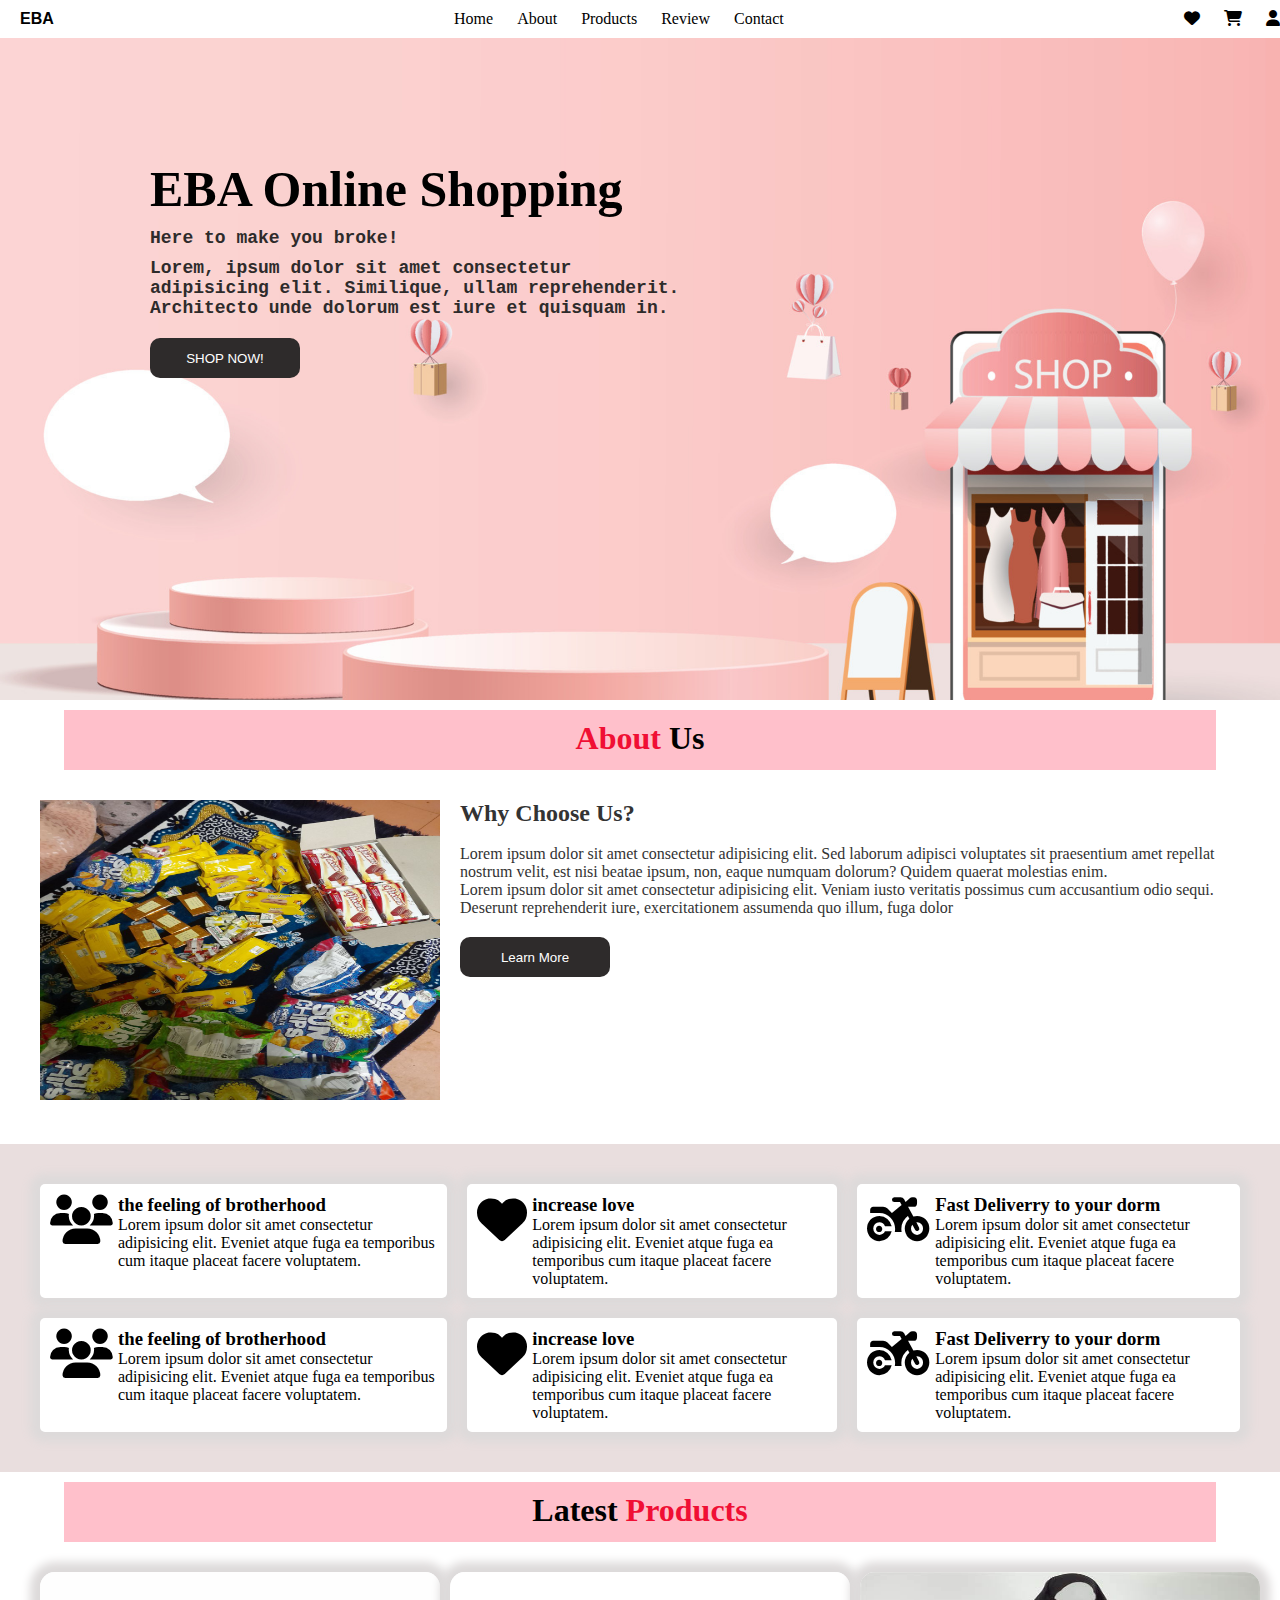
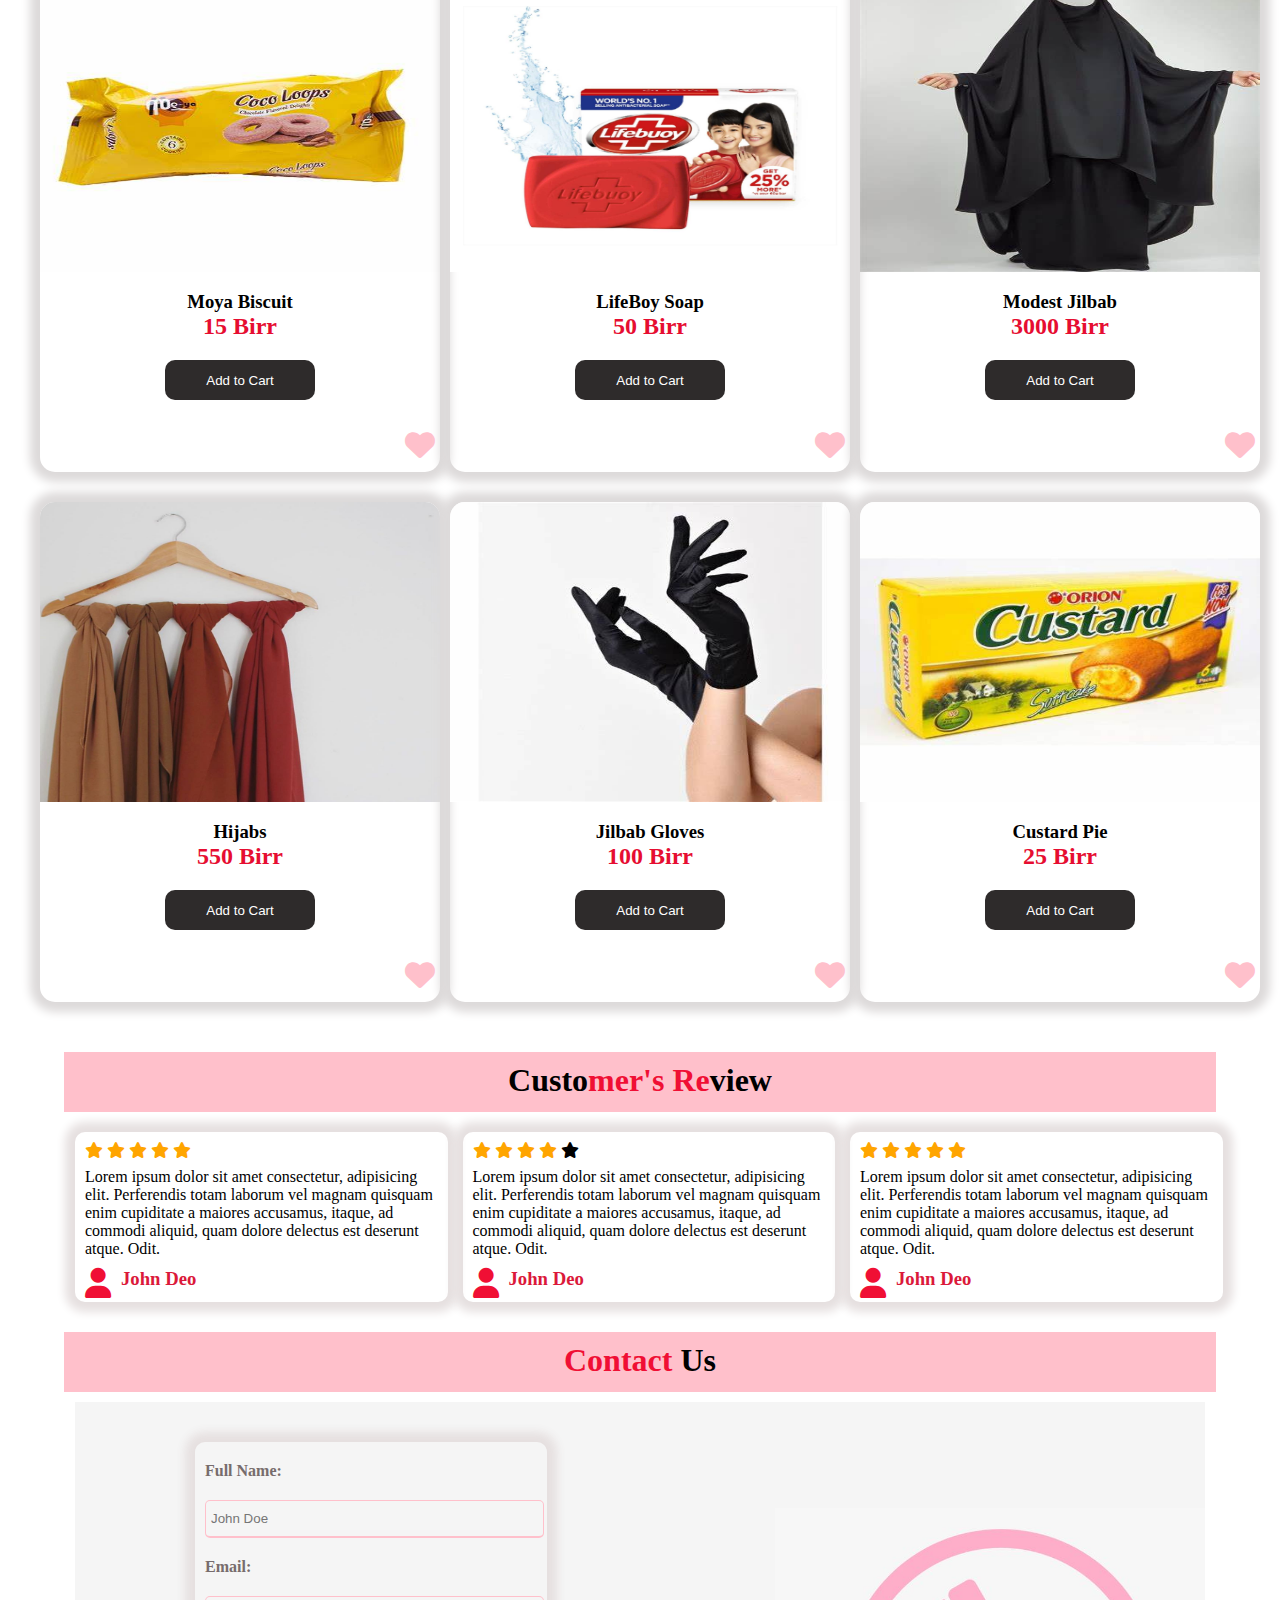
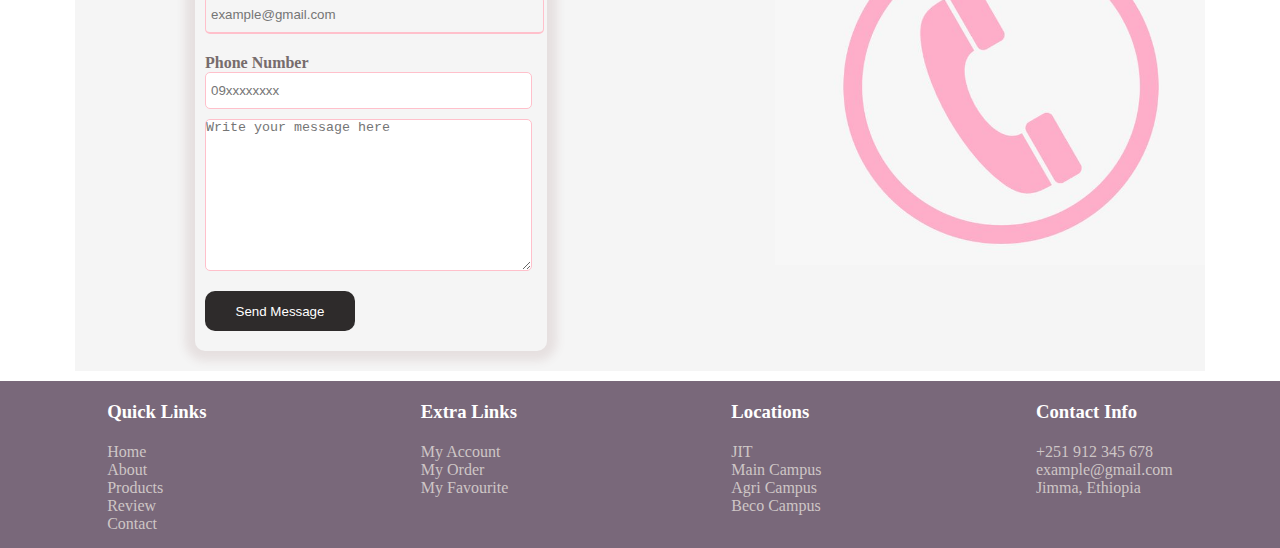
<file: index.html>
<!DOCTYPE html>
<html lang="en">
<head>
    <meta charset="UTF-8">
    <meta name="viewport" content="width=device-width, initial-scale=1.0">
    <title>EBA online shopping</title>
    <link rel="stylesheet" href="style.css">
    <link rel="stylesheet" href="https://cdnjs.cloudflare.com/ajax/libs/font-awesome/6.5.2/css/all.min.css">
    <script src="script.js"></script>
</head>
<body>
    <!-- header -->
    <div class="nav-bar" id="navbar">
        <input type="checkbox" name="" id="toggler" >
        <label for="toggler" class="fas fa-bars"></label>
        <div class="logo">
            <a href="#">EBA</a>
        </div>
        <div class="nav">
            <a href="#home">Home</a>
            <a href="#about">About</a>
            <a href="#products">Products</a>
            <a href="#review">Review</a>
            <a href="#contact">Contact</a>
        </div>
        <div class="icons">
            <a href="favourite.html" class="fas fa-heart"></a>
            <a href="cart.html" class="fas fa-shopping-cart"></a>
            <a href="login.html" class="fas fa-user"></a>
        </div>
    </div>
    <!-- home page -->
    <section class="home" id="home">
        <div class="body">
            <p class="body-header">EBA Online Shopping</p>
            <p>Here to make you broke!</p>
            <p>Lorem, ipsum dolor sit amet consectetur adipisicing elit. Similique, ullam reprehenderit. Architecto unde dolorum est iure et quisquam in.</p>
            <button>SHOP NOW!</button>
        </div>
    </section>

    <!-- About page -->
    <section class="about" id="about">
        <h1><span>About</span> Us</h1>
        <div class="about-body">
            <div class="image">
                <img src="/images/photo_2024-05-01_15-12-12.jpg" alt="">
            </div>
            <div class="detail">
                <h2>Why Choose Us?</h2><br>
                <p>Lorem ipsum dolor sit amet consectetur adipisicing elit. Sed laborum adipisci voluptates sit praesentium amet repellat nostrum velit, est nisi beatae ipsum, non, eaque numquam dolorum? Quidem quaerat molestias enim.</p>
                <p>Lorem ipsum dolor sit amet consectetur adipisicing elit. Veniam iusto veritatis possimus cum accusantium odio sequi. Deserunt reprehenderit iure, exercitationem assumenda quo illum, fuga dolor</p>
                <Button>Learn More</Button>
            </div>
        </div>
    </section>
    <div class="cards">
        <div class="card">
            <div class="icon"><i class="fa fa-users" aria-hidden="true"></i></div>
            <div>
                <h3>the feeling of brotherhood</h3>
                <p>Lorem ipsum dolor sit amet consectetur adipisicing elit. Eveniet atque fuga ea temporibus cum itaque placeat facere voluptatem.</p>
            </div>
        </div>
        <div class="card">
            <div class="icon"><i class="fa fa-heart" aria-hidden="true"></i></div>
            <div>
                <h3>increase love</h3>
                <p>Lorem ipsum dolor sit amet consectetur adipisicing elit. Eveniet atque fuga ea temporibus cum itaque placeat facere voluptatem.</p>
            </div>
        </div>
        <div class="card">
            <div class="icon"><i class="fa fa-motorcycle" aria-hidden="true"></i></div>
            <div>
                <h3>Fast Deliverry to your dorm</h3>
                <p>Lorem ipsum dolor sit amet consectetur adipisicing elit. Eveniet atque fuga ea temporibus cum itaque placeat facere voluptatem.</p>
            </div>
        </div>
        <div class="card">
          <div class="icon"><i class="fa fa-users" aria-hidden="true"></i></div>
          <div>
              <h3>the feeling of brotherhood</h3>
              <p>Lorem ipsum dolor sit amet consectetur adipisicing elit. Eveniet atque fuga ea temporibus cum itaque placeat facere voluptatem.</p>
          </div>
      </div>
      <div class="card">
          <div class="icon"><i class="fa fa-heart" aria-hidden="true"></i></div>
          <div>
              <h3>increase love</h3>
              <p>Lorem ipsum dolor sit amet consectetur adipisicing elit. Eveniet atque fuga ea temporibus cum itaque placeat facere voluptatem.</p>
          </div>
      </div>
      <div class="card">
          <div class="icon"><i class="fa fa-motorcycle" aria-hidden="true"></i></div>
          <div>
              <h3>Fast Deliverry to your dorm</h3>
              <p>Lorem ipsum dolor sit amet consectetur adipisicing elit. Eveniet atque fuga ea temporibus cum itaque placeat facere voluptatem.</p>
          </div>
      </div>
    </div>

    <!-- products page -->

    <section class="products" id="products">
      <h1>Latest <span>Products</span></h1>
        <div class="items">
          <div class="item front-face">
            <img src="images/moya.jpg" alt="">
            <div class="products-body">
              <h3>Moya Biscuit</h3>
              <h2>15 Birr</h2>
              <a href="#cart"><button>Add to Cart</button></a>
            </div>
            <i class="fa fa-heart"></i>
          </div>
  
          <!-- <div class="card back-face">
            <h3>Details</h3>
            <p>product type: Sweeets</p>
            <p>Birr per one Biscuits: 15 Birr</p>
            <p>Profit Rate: 15%</p>
            <p>Price: Fixed!</p>
            <button>Customer's review</button>
          </div> -->
            <div class="item front-face">
              <img src="images/lifeboy.webp" alt="">
              <div class="products-body">
                <h3>LifeBoy Soap</h3>
                <h2>50 Birr</h2>
                <a href="#"><button>Add to Cart</button></a>
              </div>
              <i class="fa fa-heart"></i>
            </div>
            <div class="item front-face">
              <img src="images/jilbab.jpg" alt="">
              <div class="products-body">
                <h3>Modest Jilbab</h3>
                <h2>3000 Birr</h2>
                <a href="#"><button>Add to Cart</button></a>
              </div>
              <i class="fa fa-heart"></i>
            </div>
            <div class="item front-face">
              <img src="images/hijabs.jpg" alt="">
              <div class="products-body">
                <h3>Hijabs</h3>
                <h2>550 Birr</h2>
                <a href="#"><button>Add to Cart</button></a>
              </div>
              <i class="fa fa-heart"></i>
            </div>
            <div class="item front-face">
              <img src="images/gloves.jpg" alt="">
              <div class="products-body">
                <h3>Jilbab Gloves</h3>
                <h2>100 Birr</h2>
                <a href="#"><button>Add to Cart</button></a>
              </div>
              <i class="fa fa-heart"></i>
            </div>
            <div class="item front-face">
              <img src="images/custured.jpg" alt="">
              <div class="products-body">
                <h3>Custard Pie</h3>
                <h2>25 Birr</h2>
                <a href=""><button>Add to Cart</button></a>
              </div>
              <i class="fa fa-heart"></i>
            </div>
        </div>
      </section>

      <!-- customer's review page -->

      <section id="review" class="review">
        <h1>Custo<span>mer's Re</span>view</h1>
        <div class="reviews">
          <div class="customer-review-card">
            <span class="fa fa-star checked"></span>
            <span class="fa fa-star checked"></span>
            <span class="fa fa-star checked"></span>
            <span class="fa fa-star checked"></span>
            <span class="fa fa-star checked"></span>
            <p>Lorem ipsum dolor sit amet consectetur, adipisicing elit. Perferendis totam laborum vel magnam quisquam enim cupiditate a maiores accusamus, itaque, ad commodi aliquid, quam dolore delectus est deserunt atque. Odit.</p>
            <div class="user-name">
              <span class=" fa fa-user"></span>
              <h3>John Deo</h3>
            </div>
          </div>
          <div class="customer-review-card">
            <span class="fa fa-star checked"></span>
            <span class="fa fa-star checked"></span>
            <span class="fa fa-star checked"></span>
            <span class="fa fa-star checked"></span>
            <span class="fa fa-star unchecked" ></span>
            <p>Lorem ipsum dolor sit amet consectetur, adipisicing elit. Perferendis totam laborum vel magnam quisquam enim cupiditate a maiores accusamus, itaque, ad commodi aliquid, quam dolore delectus est deserunt atque. Odit.</p>
            <div class="user-name">
              <span class=" fa fa-user"></span>
              <h3>John Deo</h3>
            </div>
          </div>
          <div class="customer-review-card">
            <span class="fa fa-star checked"></span>
            <span class="fa fa-star checked"></span>
            <span class="fa fa-star checked"></span>
            <span class="fa fa-star checked"></span>
            <span class="fa fa-star checked"></span>
            <p>Lorem ipsum dolor sit amet consectetur, adipisicing elit. Perferendis totam laborum vel magnam quisquam enim cupiditate a maiores accusamus, itaque, ad commodi aliquid, quam dolore delectus est deserunt atque. Odit.</p>
            <div class="user-name">
              <span class=" fa fa-user"></span>
              <h3>John Deo</h3>
            </div>
          </div>
        </div>
      </section>

      <!-- contact page -->
      
      <section class="contact" id="contact">
        <h1><span>Contact</span> Us</h1>
        <div class="contact-form">
          <form action="#">
            <label for="name"> Full Name:</label>
            <input type="text" placeholder="John Doe" id="name">
            <label for="email">Email:</label>
            <input type="email" name="email" id="email" placeholder="example@gmail.com">
            <label for="Pnumber">Phone Number</label>
            <input type="number" name="pnumber" id="Pnumber" placeholder="09xxxxxxxx">
            <textarea name="message" id="" cols="30" rows="10" placeholder="Write your message here"></textarea>
            <button>Send Message</button>
          </form>
        </div>
      </section>

      <!-- footer -->

      <section class="footer">
        <div class="columns">
          <h3>Quick Links</h3>
          <a href="#home">Home</a>
          <a href="#about">About</a>
          <a href="#products">Products</a>
          <a href="#review">Review</a>
          <a href="#contact">Contact</a>
        </div>
        <div class="columns">
          <h3>Extra Links</h3>
          <a href="login.html">My Account</a>
          <a href="cart.html">My Order</a>
          <a href="favourite.html">My Favourite</a>
        </div>
        <div class="columns">
          <h3>Locations</h3>
          <p>JIT</p>
          <p>Main Campus</p>
          <p>Agri Campus</p>
          <p>Beco Campus</p>
        </div>
        <div class="columns">
          <h3>Contact Info</h3>
          <p>+251 912 345 678</p>
          <p>example@gmail.com</p>
          <p>Jimma, Ethiopia</p>
        </div>
      </section>
    </body>
</html>
</file>
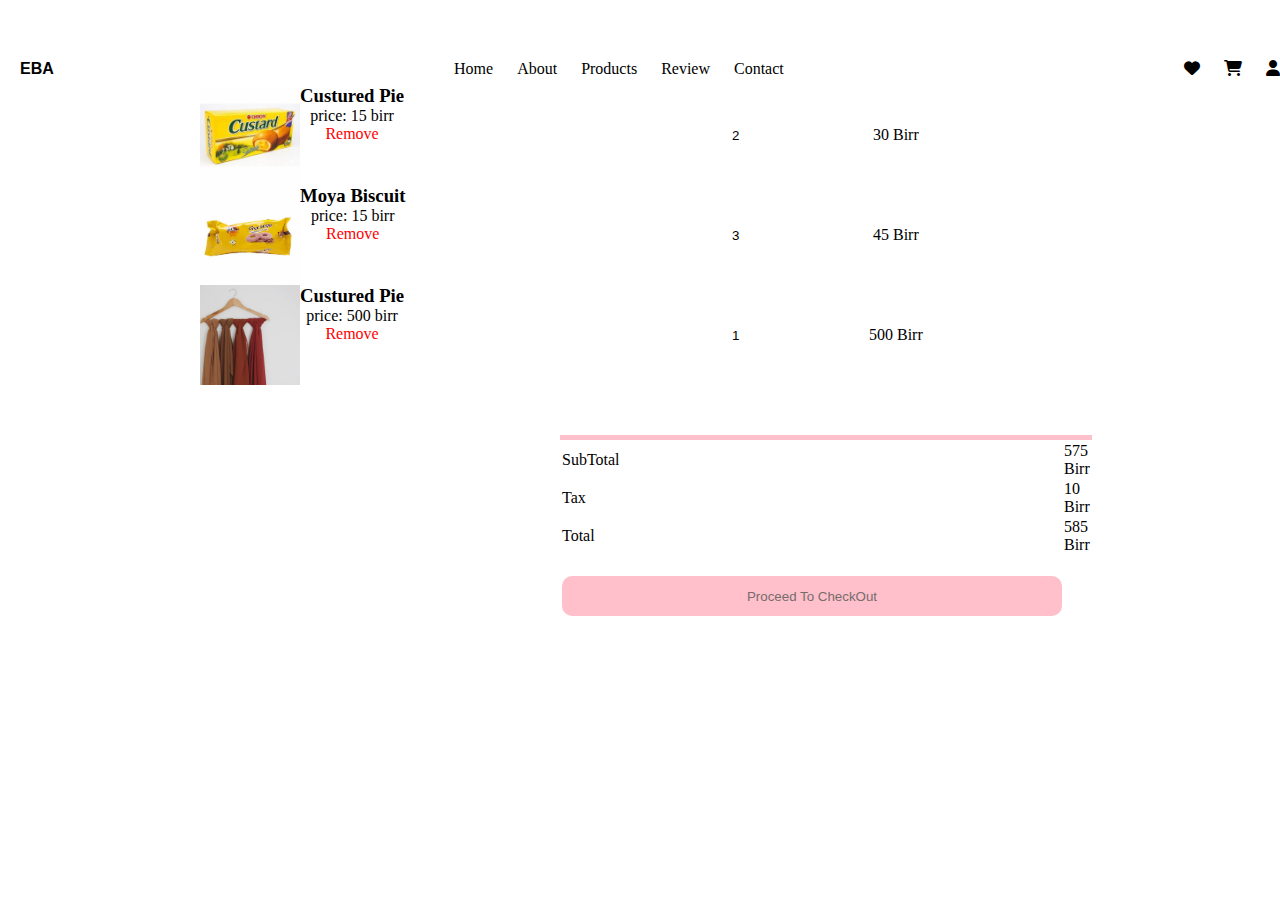
<file: cart.html>
<!DOCTYPE html>
<html lang="en">
<head>
    <meta charset="UTF-8">
    <meta name="viewport" content="width=device-width, initial-scale=1.0">
    <title>Cart Page</title>
    <link rel="stylesheet" href="style.css">
    <link rel="stylesheet" href="https://cdnjs.cloudflare.com/ajax/libs/font-awesome/6.5.2/css/all.min.css">
</head>
<body>
    <div class="nav-bar">
        <input type="checkbox" name="" id="toggler">
        <label for="toggler" class="fas fa-bars"></label>
        <div class="logo">
            <a href="#">EBA</a>
        </div>
        <div class="nav">
            <a href="index.html#home">Home</a>
            <a href="index.html#about">About</a>
            <a href="index.html#product">Products</a>
            <a href="index.html#review">Review</a>
            <a href="index.html#contact">Contact</a>
        </div>
        <div class="icons">
            <a href="favourite.html" class="fas fa-heart"></a>
            <a href="cart.html" class="fas fa-shopping-cart"></a>
            <a href="login.html" class="fas fa-user"></a>
        </div>
    </div>
    <table class="table1">
        <tr class="table-head">
            <th>Product</th>
            <th>Quantity</th>
            <th>SubTotal</th>
        </tr>
        <tr>
            <td class="product-cart"><img src="images/custured.jpg" alt="">
                <div class="product-details">
                    <h3>Custured Pie</h3>
                    <p>price: 15 birr</p>
                    <span>Remove</span>
                </div>
            </td>
            <td><input type="number" name="quantity" id="" value="2"></td>
            <td>30 Birr</td>
        </tr>
        <tr>
            <td class="product-cart"><img src="images/moya.jpg" alt="">
                <div class="product-details">
                    <h3>Moya Biscuit</h3>
                    <p>price: 15 birr</p>
                    <span>Remove</span>
                </div>
            </td>
            <td><input type="number" name="quantity" id="" value="3"></td>
            <td>45 Birr</td>
        </tr>
        <tr>
            <td class="product-cart"><img src="images/hijabs.jpg" alt="">
                <div class="product-details">
                    <h3>Custured Pie</h3>
                    <p>price: 500 birr</p>
                    <span>Remove</span>
                </div>
            </td>
            <td><input type="number" name="quantity" id="" value="1"></td>
            <td>500 Birr</td>
        </tr>
    </table>
    <table class="table2">
        <tr>
            <td><p>SubTotal</p></td>
            <td>575 Birr</td>
        </tr>
        <tr>
            <td>Tax</td>
            <td>10 Birr</td>
        </tr>
        <tr>
            <td>Total</td>
            <td>585 Birr</td>
        </tr>
        <tr><td><button class="checkout-btn">Proceed To CheckOut</button></td></tr>
    </table>
</body>
</html>
</file>
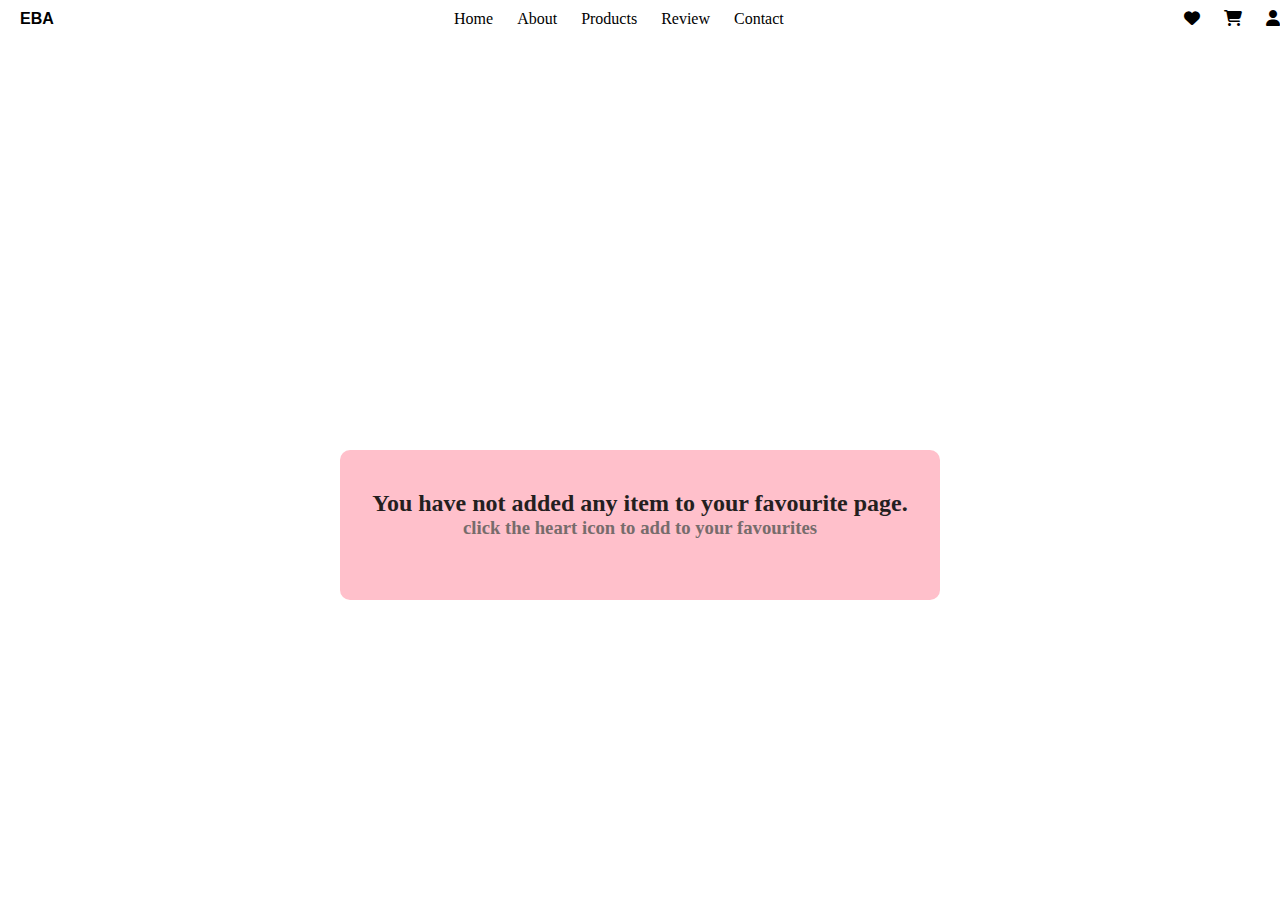
<file: favourite.html>
<!DOCTYPE html>
<html lang="en">
<head>
    <meta charset="UTF-8">
    <meta name="viewport" content="width=device-width, initial-scale=1.0">
    <title>My Favourites Page</title>
    <link rel="stylesheet" href="style.css">
    <link rel="stylesheet" href="https://cdnjs.cloudflare.com/ajax/libs/font-awesome/6.5.2/css/all.min.css">
</head>
<body>
    <div class="nav-bar">
        <input type="checkbox" name="" id="toggler">
        <label for="toggler" class="fas fa-bars"></label>
        <div class="logo">
            <a href="#">EBA</a>
        </div>
        <div class="nav">
            <a href="index.html#home">Home</a>
            <a href="index.html#about">About</a>
            <a href="index.html#product">Products</a>
            <a href="index.html#review">Review</a>
            <a href="index.html#contact">Contact</a>
        </div>
        <div class="icons">
            <a href="favourite.html" class="fas fa-heart"></a>
            <a href="cart.html" class="fas fa-shopping-cart"></a>
            <a href="login.html" class="fas fa-user"></a>
        </div>
    </div>
    <div class="card-container">
        <h2>You have not added any item to your favourite page.</h2>
        <h3>click the heart icon to add to your favourites</h3>
    </div>
</body>
</html>
</file>
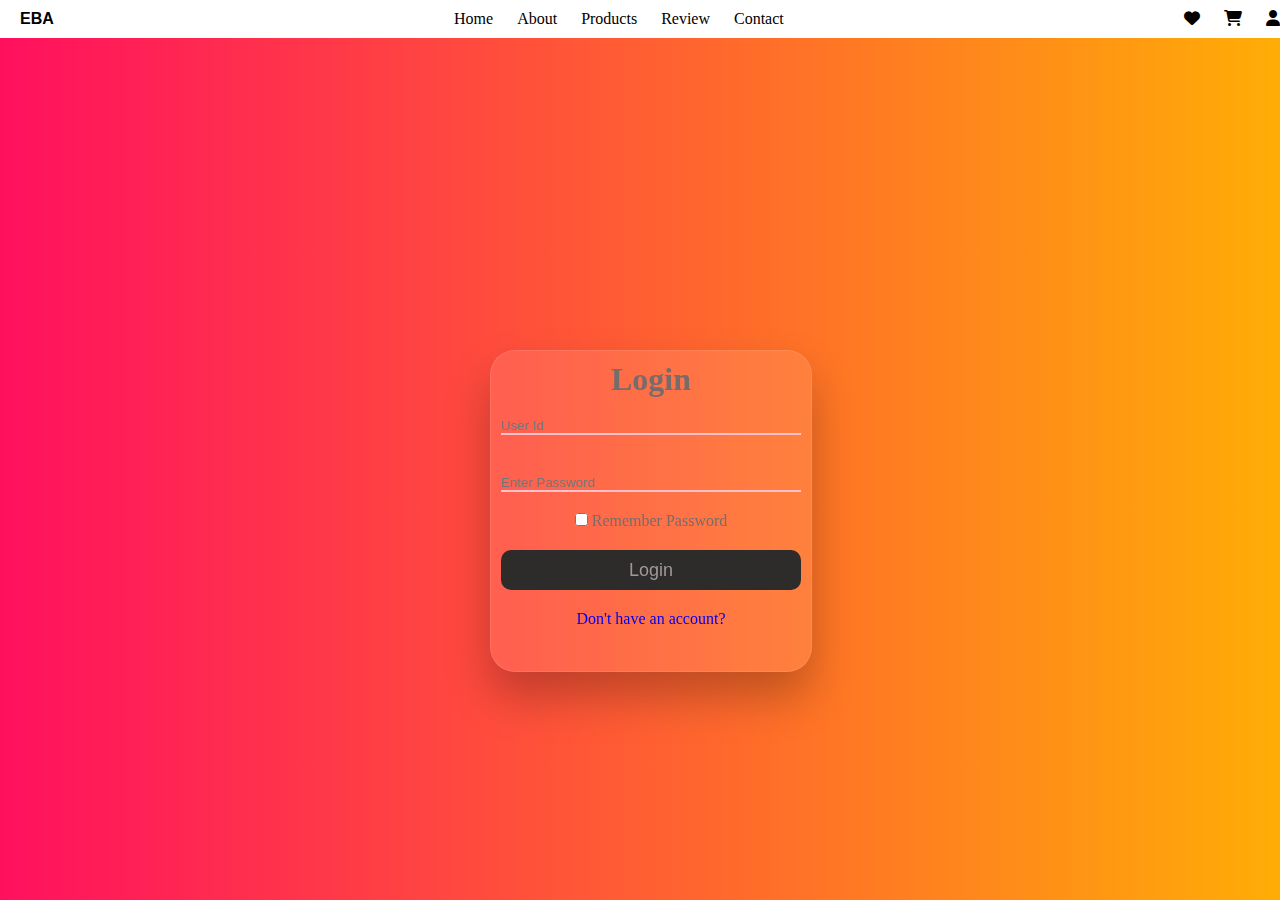
<file: login.html>
<!DOCTYPE html>
<html lang="en">
<head>
    <meta charset="UTF-8">
    <meta name="viewport" content="width=device-width, initial-scale=1.0">
    <title>Login Page</title>
    <link rel="stylesheet" href="style.css">
    <link rel="stylesheet" href="https://cdnjs.cloudflare.com/ajax/libs/font-awesome/6.5.2/css/all.min.css">
</head>
<body>
    <div class="nav-bar">
        <input type="checkbox" name="" id="toggler">
        <label for="toggler" class="fas fa-bars"></label>
        <div class="logo">
            <a href="#">EBA</a>
        </div>
        <div class="nav">
            <a href="index.html#home">Home</a>
            <a href="index.html#about">About</a>
            <a href="index.html#product">Products</a>
            <a href="index.html#review">Review</a>
            <a href="index.html#contact">Contact</a>
        </div>
        <div class="icons">
            <a href="favourite.html" class="fas fa-heart"></a>
            <a href="cart.html" class="fas fa-shopping-cart"></a>
            <a href="login.html" class="fas fa-user"></a>
        </div>
    </div>
    <div id="Account-page">
        <div class="login-card">
           <h1>Login</h1>
           <input type="text" placeholder="User Id">
           <input type="password" name="password" id="" placeholder="Enter Password">
           <input type="checkbox" name="check" id="check">
           <label for="check"> Remember Password</label>
           <button class="login-btn">Login</button>
           <a href="RegPage.html">Don't have an account?</a>
        </div>
    </div>
</body>
</html>
</file>
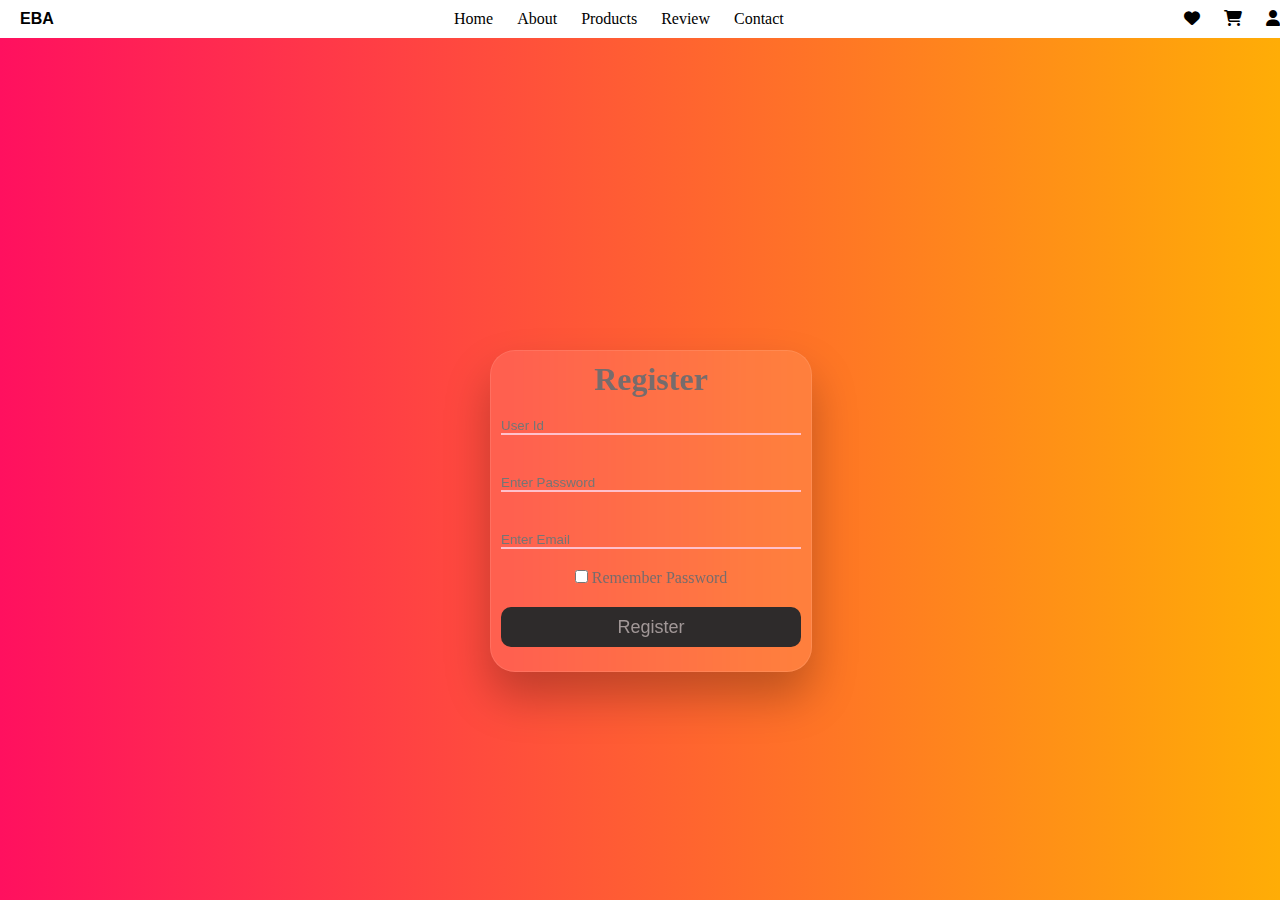
<file: RegPage.html>
<!DOCTYPE html>
<html lang="en">
<head>
    <meta charset="UTF-8">
    <meta name="viewport" content="width=device-width, initial-scale=1.0">
    <title>Registration Page</title>
    <link rel="stylesheet" href="style.css">
    <link rel="stylesheet" href="https://cdnjs.cloudflare.com/ajax/libs/font-awesome/6.5.2/css/all.min.css">
</head>
<body>
    <div class="nav-bar">
        <input type="checkbox" name="" id="toggler">
        <label for="toggler" class="fas fa-bars"></label>
        <div class="logo">
            <a href="#">EBA</a>
        </div>
        <div class="nav">
            <a href="index.html#home">Home</a>
            <a href="index.html#about">About</a>
            <a href="index.html#product">Products</a>
            <a href="index.html#review">Review</a>
            <a href="index.html#contact">Contact</a>
        </div>
        <div class="icons">
            <a href="favourite.html" class="fas fa-heart"></a>
            <a href="cart.html" class="fas fa-shopping-cart"></a>
            <a href="login.html" class="fas fa-user"></a>
        </div>
    </div>
    <div id="Account-page">
        <div class="login-card">
           <h1>Register</h1>
           <input type="text" placeholder="User Id">
           <input type="password" name="password" id="" placeholder="Enter Password">
           <input type="email" name="email" id="" placeholder="Enter Email">
           <input type="checkbox" name="check" id="check">
           <label for="check"> Remember Password</label>
           <button class="login-btn">Register</button>
        </div>
    </div>
</body>
</html>
</file>
<file: style.css>
*{
    padding: 0;
    margin: 0;
}
/* styling the nav bar */
.nav-bar{
    display: flex;
    justify-content: space-between;
    padding: 10px;
    /* box-shadow: 0 0 10px 10px #ccc9c9; */
    position: fixed;
    width: 100%;
    background-color: rgb(255, 255, 255);
    z-index: 3;
}
.nav a , .icons a , .logo a{
    margin: 0 10px;
    text-decoration: none;
    color: black;
}
/* .nav a:hover , .icons a:hover , .logo a:hover{
    color: rgb(185, 144, 151);
} */
.logo a{
    font-family:Verdana, Geneva, Tahoma, sans-serif;
    font-weight: bold;
}

/* styling the home page */

.home{
    background:url('/images/background.jpg') rgba(0, 0, 0, 1.6) no-repeat;
    background-size:cover;
    height: 700px;
    /* position: absolute; */
}
.body{
    padding: 150px;
    width: 550px;
}
.body p{
    margin-top: 10px;
}
.body .body-header{
    font-size: 50px;
    font-weight: bold;
}
.body :nth-child(2), .body :nth-child(3){
    font-size: large;
    font-family: 'Courier New', Courier, monospace;
    font-weight: bold;
    color: rgb(46, 43, 43);
}
button{
    margin-top: 20px;
    border: none;
    background-color: rgb(46, 43, 43);
    color: white;
    height: 40px;
    width: 150px;
    border-radius: 10px;
    padding: 10px;
}
button:hover{
    background-color: pink;
    box-shadow: 0 0 10 10 #ada8a8;
    color: black;
}
.nav-bar #toggler{
    display: none;
}
.nav-bar .fa-bars {
    font-size: 1.5rem;
    color: #333;
    border-radius: .5rem;
    padding: .5rem 1rem;
    cursor: pointer;
    border: .1rem solid rgba(0, 0, 0, .3);
    display: none;
}

/* styling the about page */

.about{
    padding: 10px;
}
.about h1{
    height: 50px;
    width: 90%;
    background-color: pink;
    position: absolute;
    text-align: center;
    padding-top: 10px;
    left: 5%;
}
.about span{
    color: rgb(240, 15, 52);
}
.about img{
    height: 300px;
    width: 400px;
    margin-top: 60px;
}
.about .about-body{
    display: flex;
    gap: 20px;
    padding: 30px;
}
.about .detail{
    margin-top: 60px;
    color: #333;
}
.cards{
    display: grid;
    grid-template-columns: auto auto auto;
    background-color: #e9dede;
    padding: 30px;
}
.card{
    display: flex;
    padding: 10px;
    gap: 5px;
    background-color: white;
    border-radius: 5px;
    margin:10px ;
    box-shadow: 0 0 10px 10px #dddada;
}
.icon i{
    font-size: 50px;
}

/* styling the product page */

.products h1, .review h1 , .contact h1{
    height: 50px;
    width: 90%;
    background-color: pink;
    position: relative;
    text-align: center;
    padding-top: 10px;
    left: 5%;
    margin-top: 10px;
}
.products span , .review span , .contact span{
    color: rgb(240, 15, 52);
}
.item img{
    height: 300px;
    width: 100%;
    border-radius: 15px 15px 0 0;
}
.item {
    height: 500px;
    width: 400px;
    border-radius: 15px;
    margin: 10px 10px 20px 0;
    box-shadow: 0 0 10px 10px #dddada;
    transition: 1s;
}
.item:hover{
    transform: scale(1.1);
    z-index: 3;
}
.item i{
    float: inline-end;
    color: pink;
    margin: 30px 5px 0px 0px;
    font-size: 30px;
}
.item i:hover{
    color: rgb(216, 17, 50);
}
.items{
    display: grid;
    grid-template-columns: auto auto auto;
    padding: 20px 40px;
}
.products-body{
    text-align: center;
    padding-top: 15px;
}
.products-body h2{
    color: rgb(230, 13, 49);
}

/* stylilng the customer's review page */

.reviews{
    display: flex;
    margin: 20px 30px 30px 75px;
    gap: 15px;
}
.customer-review-card{
    height: 150px;
    width: 30%;
    padding: 10px;
    box-shadow: 0 0 10px 10px rgb(230, 224, 224);
    border-radius: 10px;
}
.user-name{
    display: flex;
    margin-top: 10px;
}
.user-name span{
    font-size: 30px;
    margin-right: 10px;
}
.user-name h3{
    color: rgb(219, 25, 58);
    font-weight: bold;
}
.customer-review-card .checked{
    color: orange;
    margin-bottom: 10px;
}
.customer-review-card .unchecked{
    color: black;
}

/* styling the contact page */

.contact-form{
    background-image: url(images/phone.jpg);
    background-repeat: no-repeat;
    background-position: 700px;
    background-size: 40%;
    background-color: whitesmoke;
    margin:10px 75px;
    padding: 20px;
}
form{
    display: flex;
    flex-direction: column;
    height: fit-content;
    width: 30%;
    padding: 20px 15px 20px 10px;
    box-shadow: 0 0 10px 10px rgb(230, 224, 224);
    border-radius: 10px;
    margin: 20px 0 0 100px;
}
form label{
    /* margin-top: 10px; */
    font-weight: bold;
}
form input{
    border: 1px solid pink;
    height: 35px;
    border-radius: 5px;
    padding: 0 5px;
}
form textarea{
    border: 1px solid pink;
    border-radius: 5px;
    margin-top: 10px;
}

/* styling the footer */

.columns a , .columns p{
    display: block;
    text-decoration: none;
    color: rgb(206, 198, 198);
}
.columns h3{
    color: white;
    margin: 20px 0;
}
.footer{
    display: flex;
    justify-content: space-around;
    background-color: rgb(121, 104, 122);
    padding-bottom: 15px;
}

/* styling the favourite page */

.card-container{
    position: absolute;
    text-align: center;
    height: 150px;
    width: 600px;
    top: 50%;
    left: 50%;
    transform: translateX(-300px);
    background-color: pink;
    border-radius: 10px;
    color: rgb(36, 31, 31);
}
.card-container h2{
    margin-top: 40px;
}
.card-container h3{
    color: #776c6c;
}

/* styling the cart page */

.table1{
    width: 60%;
    margin: 50px 200px;
    border-collapse: collapse;
}
table .table-head{
    background-color: pink;
    height: 35px;
    color: #333;
}
.product-details span{
    color: red;
}
table tr td img{
    height: 100px;
    width: 100px;
}
table .product-cart{
    display: flex;
}
.table1 tr td{
    text-align: center;
}
table tr td input{
    width: 40px;
}


.table2{
    width: 40%;
    margin: 20px 560px;
    border-top: 5px solid pink;
}
.checkout-btn{
    background-color: pink;
    width: 500px;
    float: right;
    color: #776c6c;
}

/* styling the login page */

#Account-page{
    background: linear-gradient(to right, #ff105f,#ffad06);
    width: 100%;
    height: 100%;
    position: absolute;
}
.login-card{
    width: 300px;
    height: 300px;
    text-align: center;
    top: 50%;
    left: 50%;
    position: relative;
    transform: translateX(-150px);
    margin-top: -100px;
    border-radius: 25px;
    backdrop-filter: blur(25px);
    background: rgba(255, 255, 255, 0.1);
    box-shadow: 0 25px 45px rgba(0, 0, 0, 0.25);
    border: 1px solid rgba(255, 255, 255, 0.1);
    padding: 10px;
}
input[type=password], input[type=text], input[type=email]{
    width: 100%;
    margin: 20px 0;
    background-color: transparent;
    border-bottom: 2px solid pink;
    outline: none;
}
input{
    border: none;
}
.login-btn{
    display: block;
    width: 100%;
    margin: 20px 0;
    color: #a19797;
    font-size: large;
}
.login-card a{
    text-decoration: none;
}
.login-card h1, label{
    color: #776c6c;
}


/* media queries */

@media (max-width:768px){
    .nav-bar .fa-bars{
        display: block;
    }
    .nav-bar .nav{
        position: absolute;
        top: 60px;
        left: 0;
        background-color: #eee;
        border: .1rem solid rgba(0, 0, 0, .1);
        width: 100%;
        clip-path: polygon(0 0, 100% 0, 100% 0, 0 0);
        transition: all 1s;
    }
    .nav-bar #toggler:checked ~ .nav{
        clip-path: polygon(0 0, 100% 0, 100% 100%,0% 100%);
    }
    .nav-bar .nav a{
        margin: 1.5 rem;
        padding: 1.5rem;
        background-color: #fff;
        border: .1rem solid rgba(0, 0, 0, .1);
        display: block;
    }
    .cards{
        grid-template-columns: auto auto;
    }
    .items{
        display: block;
        margin-left: 100px;
    }
    .reviews{
        flex-direction: column;
    }
    .customer-review-card{
        height: fit-content;
        width: 100%;
        margin-left: -30px;
    }
    form{
        width: 70%;
    }
    .contact-form{
        background: none;
    }
    .body{
        width: fit-content;
        padding: 150px 100px;
    }
    .table1{
        width: 90%;
        margin: 20px 10px;
    }
    .table2{
        margin: 20px 70px ;
    }
    .login-card{
        margin-top: -170px;
    }
}
@media (max-width:600px){
    .about .about-body{
        flex-direction: column;
    }
    .cards{
        grid-template-columns: auto;
    }
    .items{
        margin-left: 50px;
    }
    .item{
        margin-bottom: 50px;
    }
    form{
        margin-left: 10px;
    }
    .footer{
        display: grid;
        grid-template-columns: auto auto;
    }
    .card-container{
        width: 500px;
        margin-left: 45px;
    }
    .table2{
        margin: 0 10px;
    }
}
</file>
